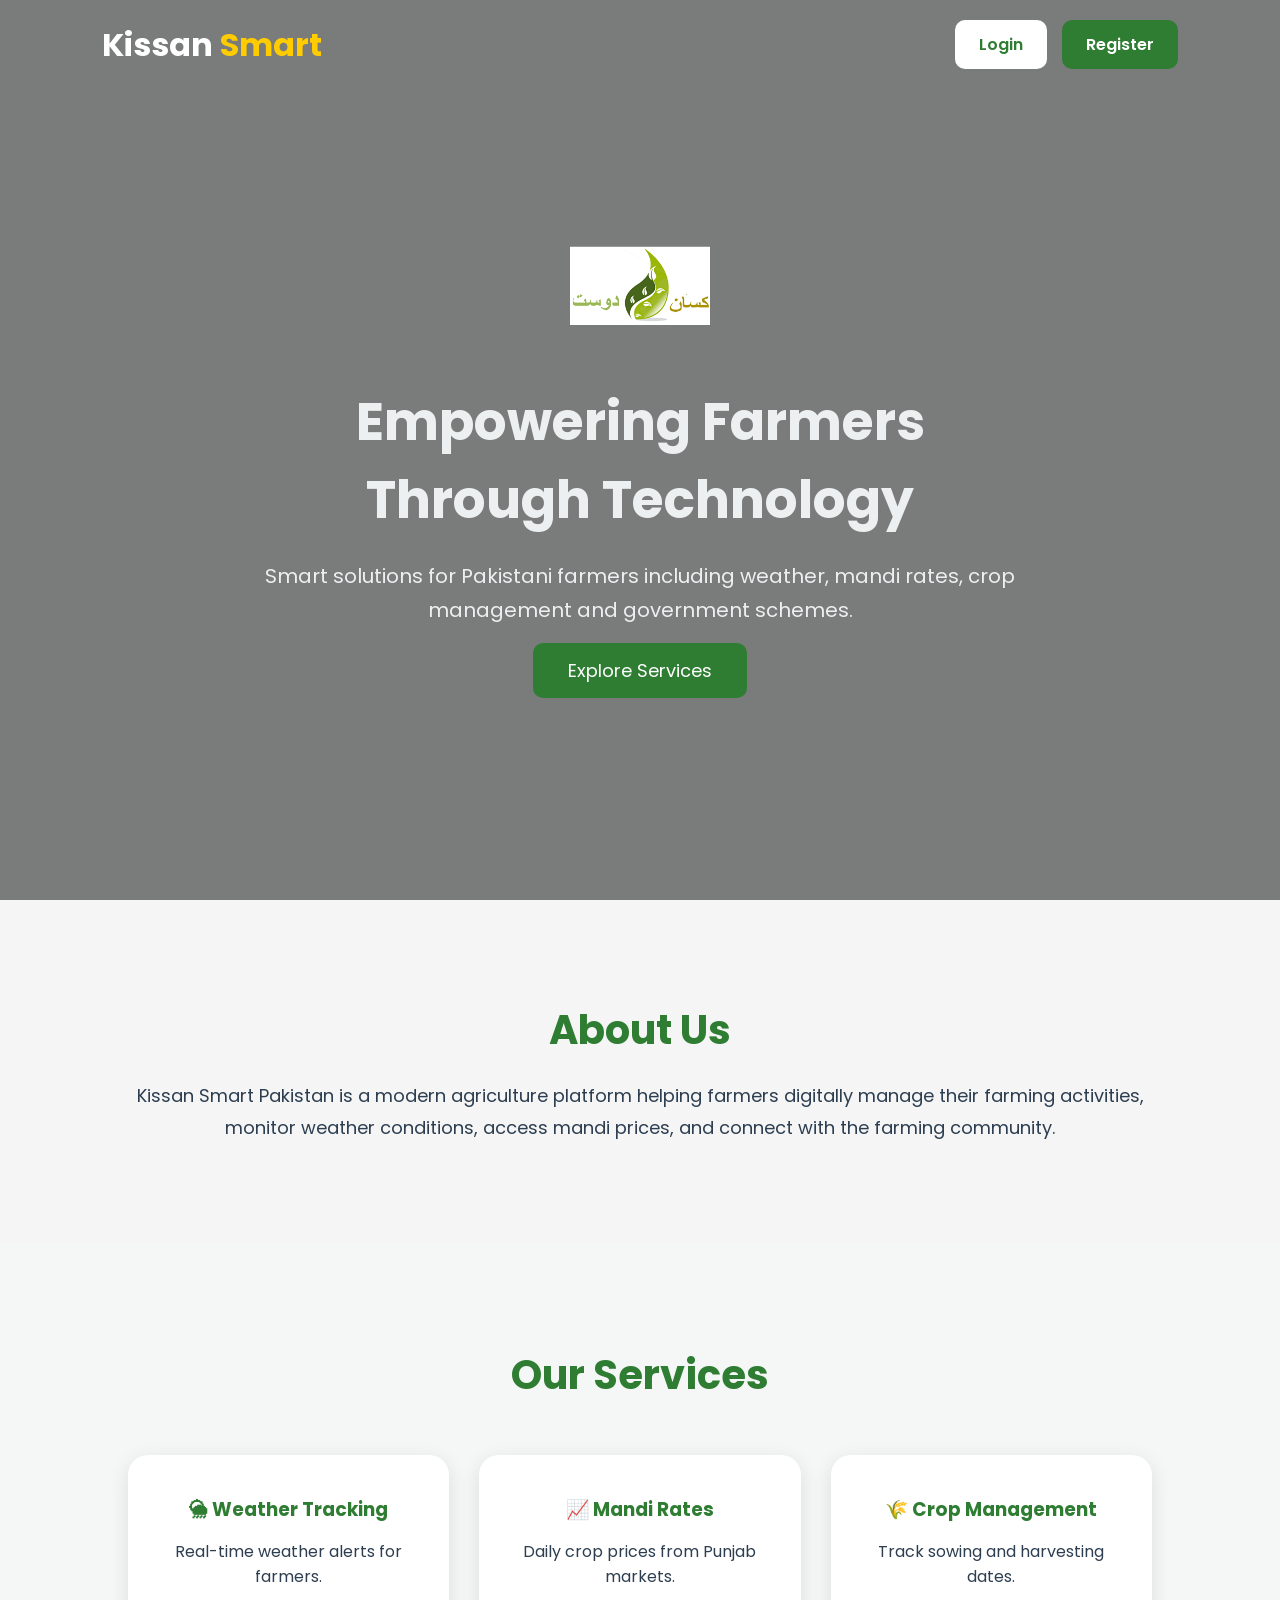
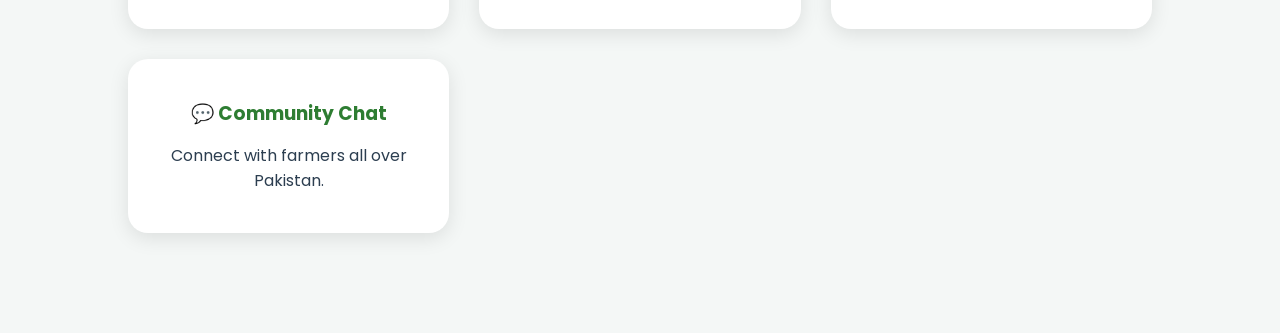
<file: index.html>
<!DOCTYPE html>
<html lang="en">
<head>

<meta charset="UTF-8">
<meta name="viewport" content="width=device-width, initial-scale=1.0">

<title>Kissan Smart Pakistan</title>

<link rel="stylesheet" href="style.css">

<link href="https://fonts.googleapis.com/css2?family=Poppins:wght@300;400;600;700&display=swap" rel="stylesheet">

</head>

<body>

<!-- NAVBAR -->

<nav class="landing-navbar">

    <div class="logo">
        Kissan <span>Smart</span>
    </div>

    <div class="nav-buttons">

        <a href="login.html" class="nav-btn login-btn">
            Login
        </a>

        <a href="register.html" class="nav-btn register-btn">
            Register
        </a>

    </div>

</nav>

<!-- HERO SECTION -->

<section class="landing-hero">

    <div class="hero-overlay"></div>

    <div class="hero-content">

        <img src="Kisan-dost-logo.ico" class="hero-logo">

        <h1>
            Empowering Farmers Through Technology
        </h1>

        <p>
            Smart solutions for Pakistani farmers including weather,
            mandi rates, crop management and government schemes.
        </p>

        <a href="register.html" class="hero-btn">
            Explore Services
        </a>

    </div>

</section>

<!-- ABOUT -->

<section class="about-section">

    <h2>About Us</h2>

    <p>
        Kissan Smart Pakistan is a modern agriculture platform
        helping farmers digitally manage their farming activities,
        monitor weather conditions, access mandi prices,
        and connect with the farming community.
    </p>

</section>

<!-- SERVICES -->

<section class="services-section">

    <h2>Our Services</h2>

    <div class="services-grid">

        <div class="service-card">
            <h3>🌦 Weather Tracking</h3>
            <p>Real-time weather alerts for farmers.</p>
        </div>

        <div class="service-card">
            <h3>📈 Mandi Rates</h3>
            <p>Daily crop prices from Punjab markets.</p>
        </div>

        <div class="service-card">
            <h3>🌾 Crop Management</h3>
            <p>Track sowing and harvesting dates.</p>
        </div>

        <div class="service-card">
            <h3>💬 Community Chat</h3>
            <p>Connect with farmers all over Pakistan.</p>
        </div>

    </div>

</section>

</body>
</html>
</file>
<file: style.css>
/* Core Variables & Reset */
:root {
    --primary: #2e7d32;
    --primary-hover: #1b5e20;
    --accent: #ffb300;
    --bg-color: #f4f7f6;
    --text-dark: #2c3e50;
    --text-light: #ecf0f1;
    --glass-bg: rgba(255, 255, 255, 0.85);
    --glass-border: rgba(255, 255, 255, 0.3);
}

* { margin: 0; padding: 0; box-sizing: border-box; }
body { font-family: 'Poppins', sans-serif; background-color: var(--bg-color); color: var(--text-dark); scroll-behavior: smooth; }

/* 1. Navbar */
.navbar {
    display: flex; justify-content: space-between; align-items: center;
    background: var(--primary); padding: 15px 5%;
    position: sticky; top: 0; z-index: 1000; box-shadow: 0 4px 12px rgba(0,0,0,0.1);
}
.logo { font-size: 1.8rem; font-weight: 700; color: white; }
.logo span { color: var(--accent); }
.nav-links { display: flex; list-style: none; gap: 20px; }
.nav-links a { color: white; text-decoration: none; font-weight: 600; transition: 0.3s; }
.nav-links a:hover { color: var(--accent); }
.nav-actions { display: flex; gap: 10px; }
.icon-btn { background: rgba(255,255,255,0.2); border: none; color: white; padding: 8px 15px; border-radius: 20px; cursor: pointer; transition: 0.3s; font-weight:bold;}
.icon-btn:hover { background: var(--accent); color: var(--text-dark); }

/* 2. Hero Section (Interactive Background) */
.hero {
    height: 70vh; display: flex; align-items: center; justify-content: center;
    background: linear-gradient(rgba(10, 40, 15, 0.7), rgba(10, 40, 15, 0.7)), 
                url('https://images.unsplash.com/photo-1500382017468-9049fed747ef?auto=format&fit=crop&w=1920&q=80');
    background-size: cover; background-position: center;
    animation: bgPan 20s infinite alternate linear;
}
@keyframes bgPan {
    0% { background-position: left center; }
    100% { background-position: right center; }
}

.hero-content { text-align: center; color: var(--text-light); padding: 40px; border-radius: 20px; max-width: 800px; }
.hero h1 { font-size: 3rem; margin-bottom: 10px; }
.moto { font-size: 1.5rem; color: var(--accent); font-style: italic; margin-bottom: 25px; }

/* UI Components */
.glass-panel {
    background: var(--glass-bg); backdrop-filter: blur(12px);
    border: 1px solid var(--glass-border); box-shadow: 0 8px 32px rgba(0,0,0,0.1);
}
.btn { padding: 12px 24px; border: none; border-radius: 8px; font-weight: 600; cursor: pointer; transition: 0.3s; text-decoration: none; display: inline-block; }
.btn-primary { background: var(--primary); color: white; }
.btn-primary:hover { background: var(--primary-hover); transform: translateY(-2px); }
.btn-secondary { background: var(--accent); color: var(--text-dark); }
.btn-outline { border: 2px solid var(--accent); color: var(--accent); background: transparent; }
.btn-outline:hover { background: var(--accent); color: var(--text-dark); }

/* Layout & Cards */
.container { max-width: 1200px; margin: 0 auto; padding: 40px 20px; }
.card { background: white; border-radius: 15px; padding: 30px; margin-bottom: 40px; box-shadow: 0 5px 20px rgba(0,0,0,0.05); }
.card h2 { color: var(--primary); margin-bottom: 20px; border-bottom: 2px solid var(--primary); padding-bottom: 10px; display: inline-block; }

/* Forms & Inputs */
input[type="text"], input[type="date"] { padding: 12px; border: 1px solid #ccc; border-radius: 8px; outline: none; flex: 1; }
.form-group, .weather-controls { display: flex; gap: 15px; margin-bottom: 20px; }
.weather-result { font-size: 1.2rem; font-weight: 600; padding: 15px; background: #e8f5e9; border-radius: 8px; color: var(--primary); text-align: center; }

/* Mandi Table & Chart */
.mandi-layout { display: grid; grid-template-columns: 1fr 1fr; gap: 30px; }
.modern-table { width: 100%; border-collapse: collapse; background: white; border-radius: 10px; overflow: hidden; }
.modern-table th { background: var(--primary); color: white; padding: 15px; text-align: left; }
.modern-table td { padding: 15px; border-bottom: 1px solid #eee; }
.modern-table tr:hover { background: #f9f9f9; }
.chart-container { background: #fff; padding: 20px; border-radius: 10px; border: 1px solid #eee; }

/* Grid Layouts (Schemes & Gallery) */
.grid-3 { display: grid; grid-template-columns: repeat(auto-fit, minmax(300px, 1fr)); gap: 20px; }
.scheme-card { padding: 25px; border-radius: 15px; text-align: center; transition: 0.3s; background: #e8f5e9; }
.scheme-card:hover { transform: translateY(-10px); box-shadow: 0 10px 20px rgba(46,125,50,0.2); }

.gallery { display: grid; grid-template-columns: repeat(auto-fit, minmax(300px, 1fr)); gap: 20px; }
.gallery-item { position: relative; border-radius: 15px; overflow: hidden; box-shadow: 0 5px 15px rgba(0,0,0,0.1); }
.gallery-item img { width: 100%; height: 250px; object-fit: cover; transition: 0.5s; }
.gallery-item:hover img { transform: scale(1.1); }
.caption { position: absolute; bottom: 0; width: 100%; background: rgba(0,0,0,0.7); color: white; padding: 15px; font-size: 0.9rem; text-align: center; }

/* Chat Box */
.chat-container { background: #f9f9f9; border-radius: 12px; overflow: hidden; border: 1px solid #ddd; }
.chat-messages { height: 300px; overflow-y: auto; padding: 20px; display: flex; flex-direction: column; gap: 10px; }
.msg-bubble { background: white; padding: 12px 15px; border-radius: 15px; border-bottom-left-radius: 0; box-shadow: 0 2px 5px rgba(0,0,0,0.05); max-width: 80%; align-self: flex-start; }
.chat-input-area { display: flex; padding: 15px; background: white; border-top: 1px solid #ddd; gap: 10px; }

/* Footer */
.official-footer {
    background: #0d1f14;
    color: #c8e6c9;
    padding: 50px 5% 20px;
}

.footer-grid {
    display: grid;
    grid-template-columns: repeat(auto-fit, minmax(220px, 1fr));
    gap: 30px;
    margin-bottom: 30px;
}

.footer-section h3 {
    color: #ffffff;
    margin-bottom: 15px;
    font-size: 1.2rem;
}

.footer-section p {
    margin-bottom: 8px;
    font-size: 0.9rem;
}

/* SOCIAL LINKS */
.social-links {
    display: flex;
    flex-direction: column;
    gap: 10px;
}

.social-links a {
    display: flex;
    align-items: center;
    gap: 10px;
    color: #c8e6c9;
    text-decoration: none;
    transition: 0.3s;
}

.social-links a img {
    width: 20px;
    height: 20px;
}

.social-links a:hover {
    color: #ffffff;
    transform: translateX(5px);
}

/* FOOTER BOTTOM */
.footer-bottom {
    border-top: 1px solid rgba(255,255,255,0.1);
    padding-top: 15px;
    text-align: center;
    font-size: 0.85rem;
    color: #a5d6a7;
}

.icon {
    width: 26px;
    height: 26px;
    vertical-align: middle;
    margin-right: 8px;
}


.rating span {
    font-size: 28px;
    cursor: pointer;
    color: #ccc;
}

.rating span.active {
    color: gold;
}

.review-form {
    display: flex;
    flex-direction: column;
    gap: 10px;
}

.review-form textarea {
    min-height: 80px;
    resize: none;
}

.reviews-list {
    margin-top: 20px;
}

.review-card {
    background: #ffffff10;
    padding: 12px;
    border-radius: 10px;
    margin-bottom: 10px;
}

.review-card h4 {
    margin: 0;
}

.stars {
    color: gold;
}

.admin-login {
    display: flex;
    gap: 10px;
    margin-bottom: 15px;
}

.delete-btn {
    background: crimson;
    color: white;
    border: none;
    padding: 5px 10px;
    border-radius: 6px;
    cursor: pointer;
    margin-top: 5px;
}

.auth-page {
    background-position: center;
    position: relative;
    display: flex;
    justify-content: center;
    align-items: center;
}

.overlay {
    position: absolute;
    width: 100%;
    height: 100%;
    background: rgba(0,0,0,0.5);
}

.landing-content {
    position: relative;
    z-index: 2;
    text-align: center;
    color: white;
}

.landing-logo {
    width: 120px;
    margin-bottom: 20px;
}

.about-section,
.services-section,
.explore-section {
    padding: 80px 10%;
    text-align: center;
}

.services-grid {
    display: grid;
    grid-template-columns: repeat(auto-fit, minmax(250px,1fr));
    gap: 20px;
    margin-top: 40px;
}

.service-card {
    padding: 30px;
    background: white;
    border-radius: 15px;
    box-shadow: 0 5px 20px rgba(0,0,0,0.1);
    transition: 0.3s;
}

.service-card:hover {
    transform: translateY(-10px);
}


/* LANDING PAGE */

body{
    margin:0;
    font-family:'Poppins',sans-serif;
}

/* NAVBAR */

.landing-navbar{
    width:100%;
    padding:20px 8%;
    display:flex;
    justify-content:space-between;
    align-items:center;
    position:absolute;
    top:0;
    z-index:100;
}

.logo{
    font-size:32px;
    font-weight:700;
    color:white;
}

.logo span{
    color:#ffcc00;
}

.nav-buttons{
    display:flex;
    gap:15px;
}

.nav-btn{
    padding:12px 24px;
    border-radius:10px;
    text-decoration:none;
    font-weight:600;
    transition:0.3s;
}

.login-btn{
    background:white;
    color:#2e7d32;
}

.register-btn{
    background:#2e7d32;
    color:white;
}

.nav-btn:hover{
    transform:translateY(-3px);
}

/* HERO */

.landing-hero{
    width:100%;
    height:100vh;

    background:
    linear-gradient(rgba(0,0,0,0.5),rgba(0,0,0,0.5)),
    url('https://images.unsplash.com/photo-1500382017468-9049fed747ef');

    background-size:cover;
    background-position:center;

    display:flex;
    justify-content:center;
    align-items:center;

    text-align:center;
    color:white;
}

.hero-content{
    max-width:800px;
    padding:20px;
}

.hero-logo{
    width:140px;
    margin-bottom:20px;
}

.hero-content h1{
    font-size:52px;
    margin-bottom:20px;
}

.hero-content p{
    font-size:20px;
    margin-bottom:30px;
    line-height:1.7;
}

.hero-btn{
    padding:15px 35px;
    background:#2e7d32;
    color:white;
    text-decoration:none;
    border-radius:10px;
    font-size:18px;
    transition:0.3s;
}

.hero-btn:hover{
    background:#1b5e20;
}

/* ABOUT */

.about-section{
    padding:100px 10%;
    text-align:center;
    background:#f5f5f5;
}

.about-section h2{
    font-size:40px;
    color:#2e7d32;
    margin-bottom:20px;
}

.about-section p{
    font-size:18px;
    line-height:1.8;
}

/* SERVICES */

.services-section{
    padding:100px 10%;
    text-align:center;
}

.services-section h2{
    font-size:40px;
    color:#2e7d32;
    margin-bottom:50px;
}

.services-grid{
    display:grid;
    grid-template-columns:repeat(auto-fit,minmax(250px,1fr));
    gap:30px;
}

.service-card{
    background:white;
    padding:40px 25px;
    border-radius:20px;
    box-shadow:0 5px 20px rgba(0,0,0,0.1);
    transition:0.3s;
}

.service-card:hover{
    transform:translateY(-10px);
}

.service-card h3{
    margin-bottom:15px;
    color:#2e7d32;
}

/* LOGIN & REGISTER */

.auth-page{
    width:100%;
    height:100vh;

    background:
    linear-gradient(rgba(0,0,0,0.5),rgba(0,0,0,0.5)),
    url('https://images.unsplash.com/photo-1500382017468-9049fed747ef');

    background-size:cover;
    background-position:center;

    display:flex;
    justify-content:center;
    align-items:center;
}

.auth-container{
    width:400px;
    background:white;
    padding:40px;
    border-radius:20px;
    text-align:center;
    box-shadow:0 10px 30px rgba(0,0,0,0.2);
}

.auth-logo{
    width:120px;
    margin-bottom:20px;
}

.auth-container h2{
    margin-bottom:20px;
    color:#2e7d32;
}

.auth-container input{
    width:100%;
    padding:14px;
    margin:10px 0;
    border-radius:10px;
    border:1px solid #ccc;
}

.auth-container button{
    width:100%;
    padding:14px;
    background:#2e7d32;
    color:white;
    border:none;
    border-radius:10px;
    margin-top:15px;
    cursor:pointer;
    font-size:16px;
}

.auth-container button:hover{
    background:#1b5e20;
}

.switch-text{
    margin-top:15px;
}

.switch-text a{
    color:#2e7d32;
    text-decoration:none;
    font-weight:bold;
}
</file>
